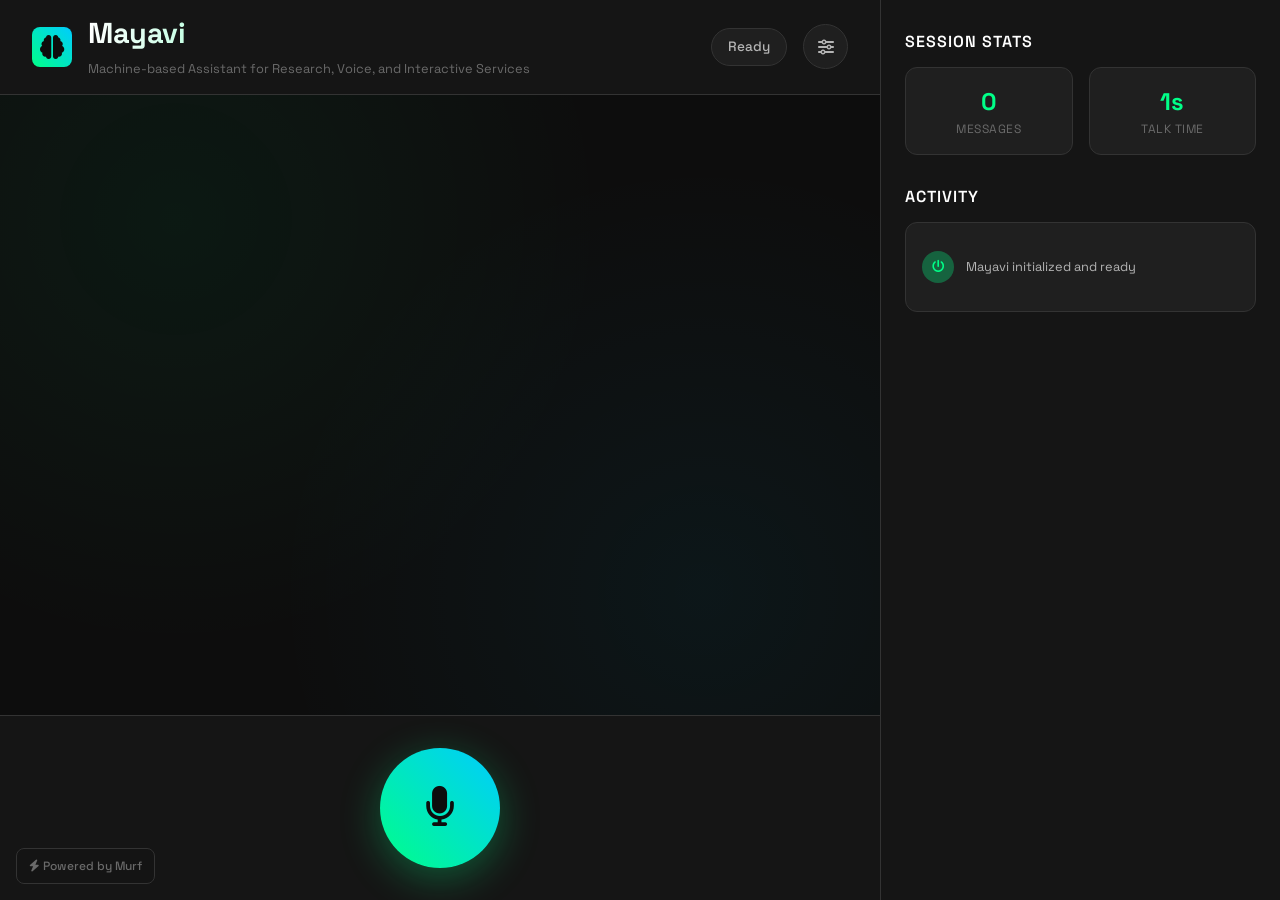
<file: templates/index.html>
<!DOCTYPE html>
<html lang="en">
<head>
    <meta charset="UTF-8" />
    <meta name="viewport" content="width=device-width, initial-scale=1.0" />
    <title>Mayavi</title>
    <link href="https://cdn.jsdelivr.net/npm/bootstrap@5.3.0/dist/css/bootstrap.min.css" rel="stylesheet" />
    <link rel="stylesheet" href="https://cdnjs.cloudflare.com/ajax/libs/font-awesome/6.4.0/css/all.min.css">
    <link href="https://fonts.googleapis.com/css2?family=Space+Grotesk:wght@300;400;500;600;700&display=swap" rel="stylesheet">
    <style>
:root {
    --bg-primary: #0d0d0d;
    --bg-secondary: #151515;
    --bg-tertiary: #1f1f1f;
    --accent: #00ff88;
    --accent-dim: #00cc6a;
    --accent-glow: rgba(0, 255, 136, 0.3);
    --text-primary: #ffffff;
    --text-secondary: #b4b4b4;
    --text-dim: #6a6a6a;
    --border: #333333;
    --danger: #ff3366;
    --warning: #ffaa00;
}

* {
    margin: 0;
    padding: 0;
    box-sizing: border-box;
}

body {
    font-family: 'Space Grotesk', system-ui, sans-serif;
    background: var(--bg-primary);
    color: var(--text-primary);
    overflow-x: hidden;
    height: 100vh;
}

.app-grid {
    display: grid;
    grid-template-columns: 1fr 400px;
    grid-template-rows: auto 1fr auto;
    grid-template-areas: 
        "header sidebar"
        "main sidebar"
        "footer sidebar";
    height: 100vh;
    gap: 0;
}

.header-section {
    grid-area: header;
    background: var(--bg-secondary);
    border-bottom: 1px solid var(--border);
    padding: 1rem 2rem;
    display: flex;
    align-items: center;
    justify-content: space-between;
}

.logo-area {
    display: flex;
    align-items: center;
    gap: 1rem;
}

.logo-icon {
    width: 40px;
    height: 40px;
    background: linear-gradient(45deg, var(--accent), #00ccff);
    border-radius: 8px;
    display: flex;
    align-items: center;
    justify-content: center;
    font-size: 1.5rem;
    color: var(--bg-primary);
}

.brand-text h1 {
    font-size: 1.8rem;
    font-weight: 700;
    letter-spacing: -0.5px;
    background: linear-gradient(90deg, var(--text-primary), var(--accent));
    -webkit-background-clip: text;
    background-clip: text;
    -webkit-text-fill-color: transparent;
}

.brand-text p {
    font-size: 0.8rem;
    color: var(--text-dim);
    margin: 0;
    font-weight: 400;
}

.header-controls {
    display: flex;
    gap: 1rem;
    align-items: center;
}

.status-indicator {
    padding: 0.5rem 1rem;
    border-radius: 20px;
    font-size: 0.85rem;
    font-weight: 500;
    background: var(--bg-tertiary);
    color: var(--text-secondary);
    border: 1px solid var(--border);
}

.status-indicator.active {
    background: var(--accent-glow);
    color: var(--accent);
    border-color: var(--accent);
    animation: statusPulse 2s infinite;
}

@keyframes statusPulse {
    0%, 100% { opacity: 1; }
    50% { opacity: 0.7; }
}

.settings-trigger {
    background: var(--bg-tertiary);
    border: 1px solid var(--border);
    color: var(--text-secondary);
    width: 45px;
    height: 45px;
    border-radius: 50%;
    display: flex;
    align-items: center;
    justify-content: center;
    cursor: pointer;
    transition: all 0.2s ease;
}

.settings-trigger:hover {
    background: var(--accent-glow);
    border-color: var(--accent);
    color: var(--accent);
}

.main-content {
    grid-area: main;
    background: var(--bg-primary);
    display: flex;
    flex-direction: column;
    position: relative;
    overflow: hidden;
}

.conversation-view {
    flex: 1;
    padding: 2rem;
    overflow-y: auto;
    background: 
        radial-gradient(circle at 20% 20%, rgba(0, 255, 136, 0.05) 0%, transparent 50%),
        radial-gradient(circle at 80% 80%, rgba(0, 204, 255, 0.05) 0%, transparent 50%);
}

.chat-bubble {
    max-width: 70%;
    margin-bottom: 1.5rem;
    animation: bubbleIn 0.4s cubic-bezier(0.25, 0.46, 0.45, 0.94);
}

@keyframes bubbleIn {
    from {
        opacity: 0;
        transform: translateY(20px) scale(0.95);
    }
    to {
        opacity: 1;
        transform: translateY(0) scale(1);
    }
}

.chat-bubble.user {
    margin-left: auto;
    background: linear-gradient(135deg, var(--accent), var(--accent-dim));
    color: var(--bg-primary);
    padding: 1rem 1.5rem;
    border-radius: 25px 25px 5px 25px;
    font-weight: 500;
    box-shadow: 0 4px 20px rgba(0, 255, 136, 0.2);
}

.chat-bubble.assistant {
    background: var(--bg-secondary);
    color: var(--text-primary);
    padding: 1rem 1.5rem;
    border-radius: 25px 25px 25px 5px;
    border: 1px solid var(--border);
    position: relative;
}

.chat-bubble.assistant::before {
    content: '';
    position: absolute;
    left: -1px;
    top: 50%;
    transform: translateY(-50%);
    width: 3px;
    height: 60%;
    background: var(--accent);
    border-radius: 2px;
}

.control-center {
    grid-area: footer;
    background: var(--bg-secondary);
    border-top: 1px solid var(--border);
    padding: 2rem;
    display: flex;
    justify-content: center;
    align-items: center;
    position: relative;
}

.voice-control {
    position: relative;
}

.record-orb {
    width: 120px;
    height: 120px;
    border-radius: 50%;
    background: linear-gradient(45deg, var(--accent), #00ccff);
    border: none;
    color: var(--bg-primary);
    font-size: 2.5rem;
    cursor: pointer;
    position: relative;
    transition: all 0.3s cubic-bezier(0.25, 0.46, 0.45, 0.94);
    box-shadow: 
        0 0 0 0 var(--accent-glow),
        0 10px 40px rgba(0, 255, 136, 0.3);
}

.record-orb:hover {
    transform: scale(1.05);
    box-shadow: 
        0 0 0 10px var(--accent-glow),
        0 15px 50px rgba(0, 255, 136, 0.4);
}

.record-orb.recording {
    background: linear-gradient(45deg, var(--danger), #ff6b9d);
    animation: recordPulse 1.5s infinite;
}

@keyframes recordPulse {
    0%, 100% {
        box-shadow: 
            0 0 0 0 rgba(255, 51, 102, 0.4),
            0 10px 40px rgba(255, 51, 102, 0.3);
    }
    50% {
        box-shadow: 
            0 0 0 20px rgba(255, 51, 102, 0),
            0 15px 50px rgba(255, 51, 102, 0.4);
    }
}

.sidebar-panel {
    grid-area: sidebar;
    background: var(--bg-secondary);
    border-left: 1px solid var(--border);
    display: flex;
    flex-direction: column;
    padding: 2rem 1.5rem;
    gap: 2rem;
}

.panel-section h3 {
    font-size: 1rem;
    font-weight: 600;
    color: var(--text-primary);
    margin-bottom: 1rem;
    text-transform: uppercase;
    letter-spacing: 1px;
}

.quick-stats {
    display: grid;
    grid-template-columns: 1fr 1fr;
    gap: 1rem;
}

.stat-card {
    background: var(--bg-tertiary);
    border: 1px solid var(--border);
    border-radius: 12px;
    padding: 1rem;
    text-align: center;
}

.stat-number {
    font-size: 1.5rem;
    font-weight: 700;
    color: var(--accent);
}

.stat-label {
    font-size: 0.75rem;
    color: var(--text-dim);
    text-transform: uppercase;
    letter-spacing: 0.5px;
}

.activity-feed {
    flex: 1;
    background: var(--bg-tertiary);
    border: 1px solid var(--border);
    border-radius: 12px;
    padding: 1rem;
    overflow-y: auto;
}

.activity-item {
    display: flex;
    align-items: center;
    gap: 0.75rem;
    padding: 0.75rem 0;
    border-bottom: 1px solid var(--border);
}

.activity-item:last-child {
    border-bottom: none;
}

.activity-icon {
    width: 32px;
    height: 32px;
    border-radius: 50%;
    background: var(--accent-glow);
    color: var(--accent);
    display: flex;
    align-items: center;
    justify-content: center;
    font-size: 0.8rem;
}

.activity-text {
    font-size: 0.8rem;
    color: var(--text-secondary);
    line-height: 1.3;
}

.branding-link {
    position: fixed;
    bottom: 1rem;
    left: 1rem;
    background: rgba(21, 21, 21, 0.9);
    backdrop-filter: blur(10px);
    border: 1px solid var(--border);
    border-radius: 8px;
    padding: 0.5rem 0.75rem;
    color: var(--text-dim);
    text-decoration: none;
    font-size: 0.75rem;
    font-weight: 500;
    transition: all 0.2s ease;
    z-index: 1000;
}

.branding-link:hover {
    color: var(--accent);
    border-color: var(--accent);
    text-decoration: none;
}

.modal-content {
    background: var(--bg-secondary);
    border: 1px solid var(--border);
    border-radius: 16px;
    color: var(--text-primary);
}

.modal-header {
    border-bottom: 1px solid var(--border);
    background: var(--bg-tertiary);
    border-radius: 16px 16px 0 0;
}

.modal-title {
    color: var(--text-primary);
    font-weight: 600;
}

.btn-close {
    filter: invert(1);
    opacity: 0.6;
}

.btn-close:hover {
    opacity: 1;
}

.form-label {
    color: var(--text-secondary);
    font-weight: 500;
    font-size: 0.9rem;
}

.form-control {
    background: var(--bg-tertiary);
    border: 1px solid var(--border);
    color: var(--text-primary);
    border-radius: 8px;
    padding: 0.75rem;
    font-family: 'Space Grotesk', monospace;
}

.form-control:focus {
    background: var(--bg-primary);
    border-color: var(--accent);
    box-shadow: 0 0 0 0.2rem var(--accent-glow);
    color: var(--text-primary);
}

.form-control::placeholder {
    color: var(--text-dim);
}

.btn-primary {
    background: linear-gradient(45deg, var(--accent), var(--accent-dim));
    border: none;
    color: var(--bg-primary);
    font-weight: 600;
    padding: 0.75rem 1.5rem;
    border-radius: 8px;
}

.btn-primary:hover {
    background: linear-gradient(45deg, var(--accent-dim), var(--accent));
    color: var(--bg-primary);
}

.btn-secondary {
    background: var(--bg-tertiary);
    border: 1px solid var(--border);
    color: var(--text-secondary);
    font-weight: 500;
    padding: 0.75rem 1.5rem;
    border-radius: 8px;
}

.btn-secondary:hover {
    background: var(--bg-primary);
    border-color: var(--accent);
    color: var(--text-primary);
}

@media (max-width: 1200px) {
    .app-grid {
        grid-template-columns: 1fr;
        grid-template-rows: auto 1fr auto auto;
        grid-template-areas: 
            "header"
            "main"
            "footer"
            "sidebar";
    }
    
    .sidebar-panel {
        border-left: none;
        border-top: 1px solid var(--border);
        flex-direction: row;
        gap: 1rem;
        padding: 1rem;
    }
    
    .panel-section {
        flex: 1;
    }
    
    .quick-stats {
        grid-template-columns: 1fr;
        gap: 0.5rem;
    }
    
    .activity-feed {
        max-height: 200px;
    }
}

@media (max-width: 768px) {
    .header-section {
        padding: 1rem;
    }
    
    .brand-text h1 {
        font-size: 1.5rem;
    }
    
    .brand-text p {
        display: none;
    }
    
    .conversation-view {
        padding: 1rem;
    }
    
    .chat-bubble {
        max-width: 90%;
    }
    
    .control-center {
        padding: 1.5rem;
    }
    
    .record-orb {
        width: 100px;
        height: 100px;
        font-size: 2rem;
    }
    
    .sidebar-panel {
        flex-direction: column;
        gap: 1rem;
    }
    
    .branding-link {
        position: relative;
        bottom: auto;
        left: auto;
        margin: 1rem 0;
    }
}
    </style>
</head>
<body>
    <div class="app-grid">
        <header class="header-section">
            <div class="logo-area">
                <div class="logo-icon">
                    <i class="fas fa-brain"></i>
                </div>
                <div class="brand-text">
                    <h1>Mayavi</h1>
                    <p>Machine-based Assistant for Research, Voice, and Interactive Services</p>
                </div>
            </div>
            <div class="header-controls">
                <div id="statusDisplay" class="status-indicator">Ready</div>
                <button id="settingsBtn" class="settings-trigger">
                    <i class="fas fa-sliders-h"></i>
                </button>
            </div>
        </header>

        <main class="main-content">
            <div id="chat-log" class="conversation-view"></div>
        </main>

        <footer class="control-center">
            <div class="voice-control">
                <button id="recordBtn" class="record-orb">
                    <i class="fas fa-microphone"></i>
                </button>
            </div>
        </footer>

        <aside class="sidebar-panel">
            <div class="panel-section">
                <h3>Session Stats</h3>
                <div class="quick-stats">
                    <div class="stat-card">
                        <div class="stat-number">0</div>
                        <div class="stat-label">Messages</div>
                    </div>
                    <div class="stat-card">
                        <div class="stat-number">0s</div>
                        <div class="stat-label">Talk Time</div>
                    </div>
                </div>
            </div>
            
            <div class="panel-section">
                <h3>Activity</h3>
                <div class="activity-feed">
                    <div class="activity-item">
                        <div class="activity-icon">
                            <i class="fas fa-power-off"></i>
                        </div>
                        <div class="activity-text">Mayavi initialized and ready</div>
                    </div>
                </div>
            </div>
        </aside>
    </div>

    <a href="https://murf.ai/api/docs/introduction/overview" target="_blank" class="branding-link">
        <i class="fas fa-bolt"></i> Powered by Murf
    </a>

    <div class="modal fade" id="settingsModal" tabindex="-1" aria-hidden="true">
        <div class="modal-dialog modal-dialog-centered">
            <div class="modal-content">
                <div class="modal-header">
                    <h5 class="modal-title">
                        <i class="fas fa-cog me-2"></i>API Configuration
                    </h5>
                    <button type="button" class="btn-close" data-bs-dismiss="modal"></button>
                </div>
                <div class="modal-body">
                    <div class="mb-3">
                        <label for="murfApiKey" class="form-label">
                            <i class="fas fa-volume-up me-2"></i>MURF API Key
                        </label>
                        <input type="password" class="form-control" id="murfApiKey" placeholder="Enter your Murf API key">
                    </div>
                    <div class="mb-3">
                        <label for="assemblyAiApiKey" class="form-label">
                            <i class="fas fa-microphone me-2"></i>AssemblyAI API Key
                        </label>
                        <input type="password" class="form-control" id="assemblyAiApiKey" placeholder="Enter your AssemblyAI API key">
                    </div>
                    <div class="mb-3">
                        <label for="geminiApiKey" class="form-label">
                            <i class="fas fa-brain me-2"></i>Gemini API Key
                        </label>
                        <input type="password" class="form-control" id="geminiApiKey" placeholder="Enter your Gemini API key">
                    </div>
                    <div class="mb-3">
                        <label for="serpApiKey" class="form-label">
                            <i class="fas fa-search me-2"></i>SerpAPI API Key
                        </label>
                        <input type="password" class="form-control" id="serpApiKey" placeholder="Enter your SerpAPI API key">
                    </div>
                </div>
                <div class="modal-footer">
                    <button type="button" class="btn btn-secondary" data-bs-dismiss="modal">Cancel</button>
                    <button type="button" class="btn btn-primary" id="saveKeysBtn">Save Configuration</button>
                </div>
            </div>
        </div>
    </div>

    <script src="https://cdn.jsdelivr.net/npm/bootstrap@5.3.0/dist/js/bootstrap.bundle.min.js"></script>
    <script>
document.addEventListener("DOMContentLoaded", () => {
    const recordBtn = document.getElementById("recordBtn");
    const statusDisplay = document.getElementById("statusDisplay");
    const chatLog = document.getElementById('chat-log');
    const settingsBtn = document.getElementById("settingsBtn");
    const settingsModal = new bootstrap.Modal(document.getElementById('settingsModal'));
    const saveKeysBtn = document.getElementById("saveKeysBtn");

    let isRecording = false;
    let ws = null;
    let audioContext;
    let mediaStream;
    let processor;
    let audioQueue = [];
    let isPlaying = false;
    let assistantMessageDiv = null;
    let messageCount = 0;
    let sessionStartTime = Date.now();
    let totalTalkTime = 0;

    // Activity tracking
    const addActivity = (text, icon = "info-circle") => {
        const activityFeed = document.querySelector('.activity-feed');
        const item = document.createElement('div');
        item.className = 'activity-item';
        item.innerHTML = `
            <div class="activity-icon">
                <i class="fas fa-${icon}"></i>
            </div>
            <div class="activity-text">${text}</div>
        `;
        activityFeed.insertBefore(item, activityFeed.firstChild);
        
        // Keep only last 10 items
        while (activityFeed.children.length > 10) {
            activityFeed.removeChild(activityFeed.lastChild);
        }
    };

    // Update stats
    const updateStats = () => {
        const statCards = document.querySelectorAll('.stat-card');
        statCards[0].querySelector('.stat-number').textContent = messageCount;
        
        const elapsed = Math.floor((Date.now() - sessionStartTime) / 1000);
        statCards[1].querySelector('.stat-number').textContent = `${elapsed}s`;
    };

    // Load saved API keys
    const loadSettings = () => {
        document.getElementById("murfApiKey").value = localStorage.getItem("murfApiKey") || "";
        document.getElementById("assemblyAiApiKey").value = localStorage.getItem("assemblyAiApiKey") || "";
        document.getElementById("geminiApiKey").value = localStorage.getItem("geminiApiKey") || "";
        document.getElementById("serpApiKey").value = localStorage.getItem("serpApiKey") || "";
    };

    loadSettings();

    settingsBtn.addEventListener("click", () => {
        settingsModal.show();
        addActivity("Settings panel opened", "cog");
    });

    saveKeysBtn.addEventListener("click", () => {
        localStorage.setItem("murfApiKey", document.getElementById("murfApiKey").value);
        localStorage.setItem("assemblyAiApiKey", document.getElementById("assemblyAiApiKey").value);
        localStorage.setItem("geminiApiKey", document.getElementById("geminiApiKey").value);
        localStorage.setItem("serpApiKey", document.getElementById("serpApiKey").value);
        
        settingsModal.hide();
        addActivity("API keys saved successfully", "check");
        
        statusDisplay.textContent = "Configuration Saved";
        statusDisplay.style.color = "var(--accent)";
        setTimeout(() => {
            statusDisplay.textContent = "Ready";
            statusDisplay.style.color = "";
        }, 2000);
    });

    const addOrUpdateMessage = (text, type) => {
        messageCount++;
        updateStats();
        
        const bubble = document.createElement('div');
        bubble.className = `chat-bubble ${type}`;
        bubble.textContent = text;
        chatLog.appendChild(bubble);
        chatLog.scrollTop = chatLog.scrollHeight;
        
        if (type === "assistant") {
            assistantMessageDiv = bubble;
            addActivity("Assistant response received", "robot");
        } else {
            assistantMessageDiv = null;
            addActivity("User message sent", "user");
        }
    };

    const playNextInQueue = () => {
        if (audioQueue.length > 0) {
            isPlaying = true;
            const base64Audio = audioQueue.shift();
            const audioData = Uint8Array.from(atob(base64Audio), c => c.charCodeAt(0)).buffer;
            
            audioContext.decodeAudioData(audioData).then(buffer => {
                const source = audioContext.createBufferSource();
                source.buffer = buffer;
                source.connect(audioContext.destination);
                source.onended = playNextInQueue;
                source.start();
            }).catch(e => {
                console.error("Error decoding audio data:", e);
                playNextInQueue();
            });
        } else {
            isPlaying = false;
        }
    };

    const startRecording = async () => {
        const apiKeys = {
            murf: localStorage.getItem("murfApiKey"),
            assemblyai: localStorage.getItem("assemblyAiApiKey"),
            gemini: localStorage.getItem("geminiApiKey"),
            serpapi: localStorage.getItem("serpApiKey")
        };

        const missingKeys = Object.entries(apiKeys)
            .filter(([key, value]) => !value)
            .map(([key]) => key.toUpperCase());

        if (missingKeys.length > 0) {
            statusDisplay.textContent = `Missing: ${missingKeys.join(', ')}`;
            statusDisplay.style.color = "var(--danger)";
            addActivity(`Missing API keys: ${missingKeys.join(', ')}`, "exclamation-triangle");
            settingsModal.show();
            return;
        }

        try {
            mediaStream = await navigator.mediaDevices.getUserMedia({ 
                audio: {
                    echoCancellation: true,
                    noiseSuppression: true,
                    autoGainControl: true
                } 
            });
            
            audioContext = new (window.AudioContext || window.webkitAudioContext)({ sampleRate: 16000 });
            const source = audioContext.createMediaStreamSource(mediaStream);
            processor = audioContext.createScriptProcessor(4096, 1, 1);
            source.connect(processor);
            processor.connect(audioContext.destination);
            
            processor.onaudioprocess = (e) => {
                const inputData = e.inputBuffer.getChannelData(0);
                const pcmData = new Int16Array(inputData.length);
                for (let i = 0; i < inputData.length; i++) {
                    pcmData[i] = Math.max(-1, Math.min(1, inputData[i])) * 32767;
                }
                if (ws && ws.readyState === WebSocket.OPEN) {
                    ws.send(pcmData.buffer);
                }
            };

            const wsProtocol = window.location.protocol === "https:" ? "wss:" : "ws:";
            ws = new WebSocket(`${wsProtocol}//${window.location.host}/ws`);

            ws.onopen = () => {
                ws.send(JSON.stringify({ type: "config", keys: apiKeys }));
                addActivity("WebSocket connection established", "plug");
            };

            ws.onmessage = (event) => {
                const msg = JSON.parse(event.data);
                if (msg.type === "assistant") {
                    addOrUpdateMessage(msg.text, "assistant");
                } else if (msg.type === "final") {
                    addOrUpdateMessage(msg.text, "user");
                } else if (msg.type === "audio") {
                    audioQueue.push(msg.b64);
                    if (!isPlaying) {
                        playNextInQueue();
                    }
                }
            };

            ws.onerror = (error) => {
                addActivity("Connection error occurred", "exclamation-triangle");
            };

            isRecording = true;
            recordBtn.classList.add("recording");
            statusDisplay.textContent = "Listening...";
            statusDisplay.classList.add("active");
            addActivity("Voice recording started", "microphone");

        } catch (error) {
            console.error("Could not start recording:", error);
            statusDisplay.textContent = "Microphone Denied";
            statusDisplay.style.color = "var(--danger)";
            addActivity("Microphone access denied", "microphone-slash");
        }
    };

    const stopRecording = () => {
        try {
            if (processor) processor.disconnect();
            if (mediaStream) {
                mediaStream.getTracks().forEach(track => track.stop());
            }
            if (ws) {
                ws.close();
            }
        } catch (error) {
            console.error("Error stopping recording:", error);
        }
        
        isRecording = false;
        recordBtn.classList.remove("recording");
        statusDisplay.textContent = "Ready";
        statusDisplay.classList.remove("active");
        statusDisplay.style.color = "";
        addActivity("Voice recording stopped", "stop");
    };

    recordBtn.addEventListener("click", () => {
        if (isRecording) {
            stopRecording();
        } else {
            startRecording();
        }
    });

    // Keyboard shortcuts
    document.addEventListener("keydown", (e) => {
        if (e.code === "Space" && !e.target.matches("input, textarea")) {
            e.preventDefault();
            if (isRecording) {
                stopRecording();
            } else {
                startRecording();
            }
        }
    });

    // Initialize
    setTimeout(() => {
        addOrUpdateMessage("Hello! I'm Mayavi, your intelligent voice assistant. Press the microphone button or spacebar to start our conversation.", "assistant");
    }, 1500);

    // Update stats every second
    setInterval(updateStats, 1000);

    // Cleanup
    window.addEventListener("beforeunload", () => {
        stopRecording();
    });
});
    </script>
</body>
</html>
</file>
